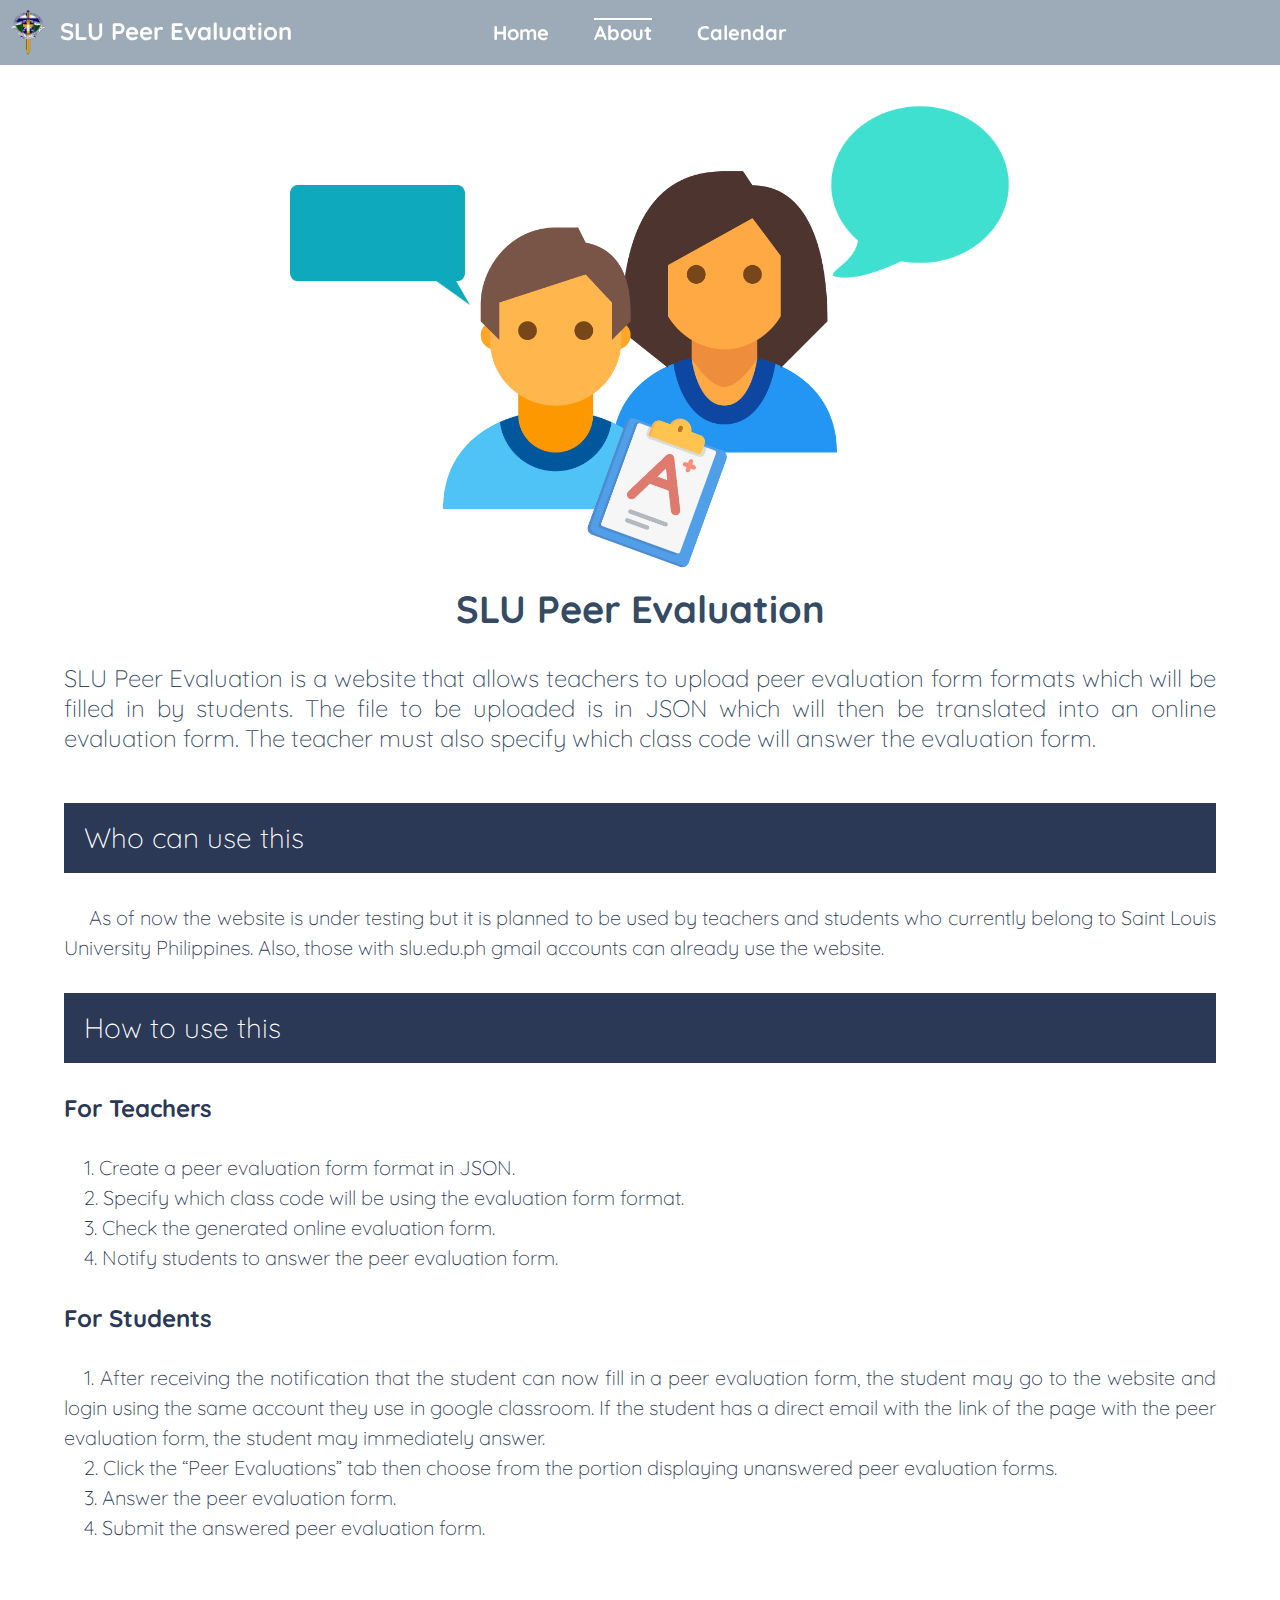
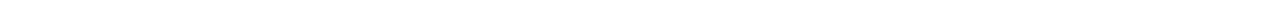
<file: calendar/about.html>
<!DOCTYPE html>
<html>
    <head>
        <meta charset="UTF-8"/>
        <meta name="viewport" content="width=device-width, initial-scale=1.0">
        <meta http-equiv="X-UA-Compatible" content="ie=edge">
        <title>SLU Peer Evaluation | Home</title>
        <link rel="stylesheet" href="css/astyle.css"/>
        <link rel="stylesheet" href="https://maxcdn.bootstrapcdn.com/font-awesome/4.7.0/css/font-awesome.min.css">
		<link rel="icon" href="css/images/slogo.png">
        <script src="https://code.jquery.com/jquery-3.2.1.js"></script>
    </head>
    
    <body>
        
        <div class="wrapper">
            <header>
                <nav style="z-index: 1000; background-color: RGBA(92,115,139, 0.6);">
                    <div class="menu-icon">
                        <i class="fa fa-bars fa-2x"></i>
                    </div>
					<img src="css/images/slogo.png" style="height: 45px; width: 36px; position: fixed; top: 10px; left: 10px;">
                    <div class="logo">&emsp;SLU Peer Evaluation</div>
                    <div class="menu">
                        <ul>
                            <li><a href="homepageStudent.php">Home</a></li>
							<li><a class="active" href="about.html">About</a></li>
                            <li><a href="calendar.php">Calendar</a></li>
                        </ul>
                    </div>
                </nav>
            </header>
        </div>
		
		<div id="text">
		<div class="pics">
		<img id="users" src="css/images/users.png">
		<img id="evaluate" src="css/images/evaluate.png">
		<img id="a" src="css/images/a.png">
		<img id="b" src="css/images/b.png">
		</div>
		
		<center><p class="words" style="font-size: 38px;">SLU Peer Evaluation</p></center>
		<div class="contents">
		<p class="subwords">SLU Peer Evaluation is a website that allows teachers to upload peer evaluation form formats which will be filled in by students. 
		The file to be uploaded is in JSON which will then be translated into an online evaluation form. The teacher must also specify which class code will 
		answer the evaluation form.</p>
		<p class="textTitle" style="color: #FFFFFF; background-color: #2B3856; padding: 20px;">Who can use this</p> 
		<br> 
		<p style="color: #2B3856;">&emsp; As of now the website is under testing but it is planned to be used by teachers and students who currently 
		belong to Saint Louis University Philippines. Also, those with slu.edu.ph gmail accounts can already use the website.</p>
		<br>
		<p class="textTitle" style="color: #FFFFFF; background-color: #2B3856; padding: 20px;">How to use this</p> 
		<br> 
		<p style="color: #2B3856; font-size: 24px; font-weight: bold;">For Teachers</p><br>
		<p style="color: #2B3856;">
			&emsp;1. Create a peer evaluation form format in JSON.<br>
			&emsp;2. Specify which class code will be using the evaluation form format.<br>
			&emsp;3. Check the generated online evaluation form.<br>
			&emsp;4. Notify students to answer the peer evaluation form.<br>
		</p>
		<br>
		<p style="color: #2B3856; font-size: 24px; font-weight: bold;">For Students</p><br>
		<p style="color: #2B3856;">
			&emsp;1. After receiving the notification that the student can now fill in a peer evaluation form, the student may go to the website and login 
			using the same account they use in google classroom. If the student has a direct email with the link of the page with the peer evaluation form, 
			the student may immediately answer.<br>
			&emsp;2. Click the “Peer Evaluations” tab then choose from the portion displaying unanswered peer evaluation forms.<br>
			&emsp;3. Answer the peer evaluation form.<br>
			&emsp;4. Submit the answered peer evaluation form.<br>
		</p>
		<br>
		<br>
		</div>
				
        <script type="text/javascript">
        
        $(function() {
           var welcomeSection = $('.welcome-section'),
               enterButton = welcomeSection.find('.enter-button');
            
            setTimeout(function() {
                welcomeSection.removeClass('content-hidden');
            },800);
            
            enterButton.on('click', function(e){
               e.preventDefault();
                welcomeSection.addClass('content-hidden').fadeOut();
            });
        });
            
        </script>
        
        <script type="text/javascript">
        
        $(document).ready(function(){
            $(".menu-icon").on("click", function(){
                $("nav ul").toggleClass("showing");
            });
        });
            
        $(window).on("scroll", function(){
            if($(window).scrollTop()) {
                $('nav').addClass('black');
            } else {
                $('nav').removeClass('black');
            }
        })    
            
        </script>
    </body>
</html>
</file>
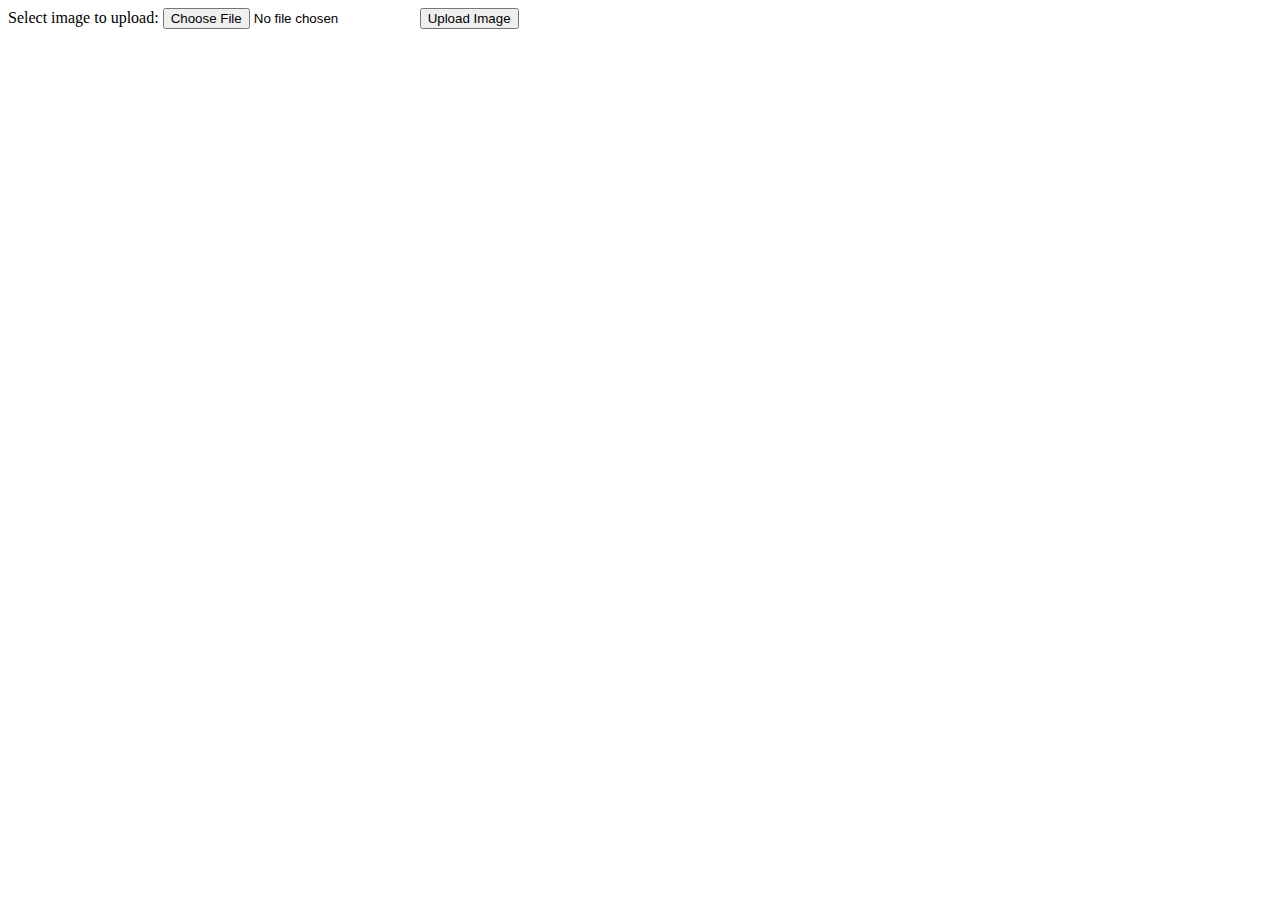
<file: formBuilder Trial/upload.html>
<!DOCTYPE html>
<html>
<body>

<form action="upload.php" method="post" enctype="multipart/form-data">
    Select image to upload:
    <input type="file" name="upload" id="upload">
    <input type="submit" value="Upload Image" name="submit">
</form>

</body>
</html>
</file>
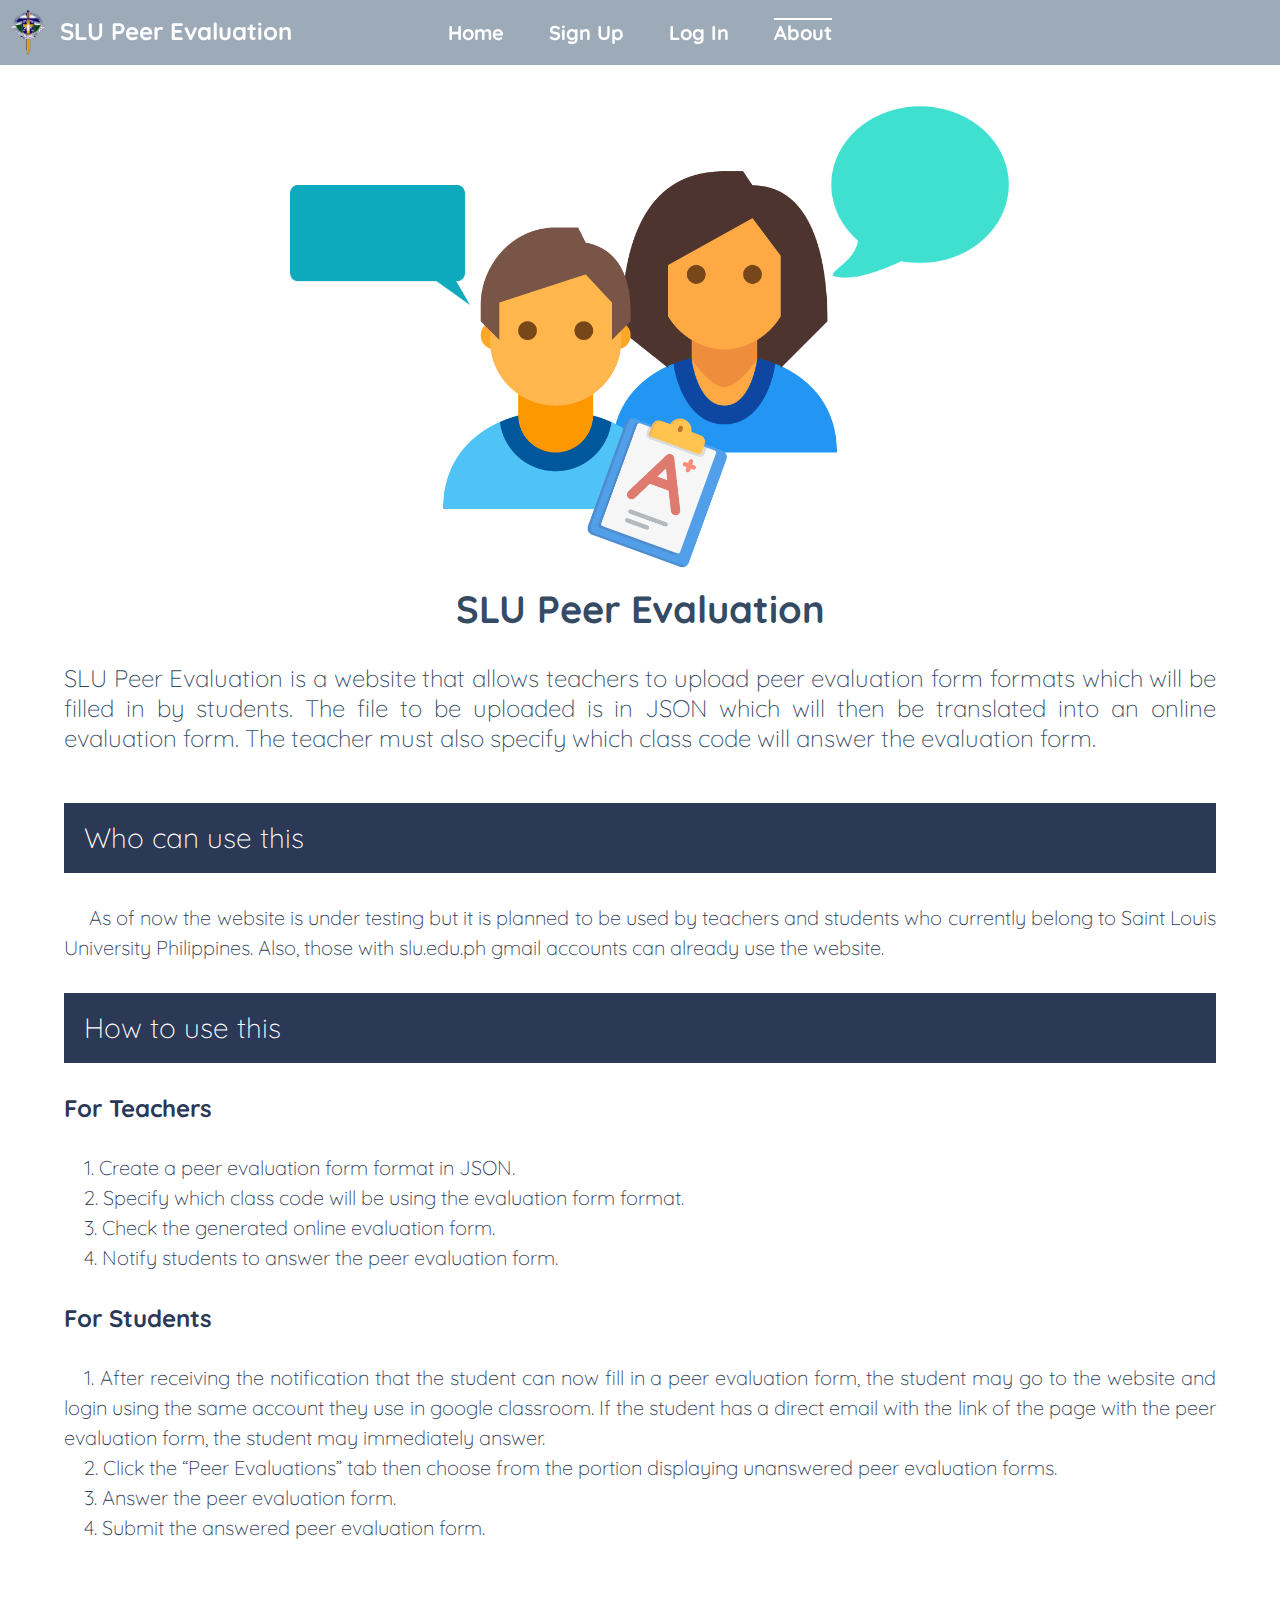
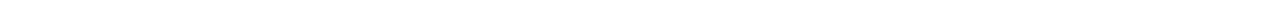
<file: OnlineEvaluation/about.html>
<!DOCTYPE html>
<html>
    <head>
        <meta charset="UTF-8"/>
        <meta name="viewport" content="width=device-width, initial-scale=1.0">
        <meta http-equiv="X-UA-Compatible" content="ie=edge">
        <title>SLU Peer Evaluation | Home</title>
        <link rel="stylesheet" href="css/astyle.css"/>
        <link rel="stylesheet" href="https://maxcdn.bootstrapcdn.com/font-awesome/4.7.0/css/font-awesome.min.css">
		<link rel="icon" href="css/images/slogo.png">
        <script src="https://code.jquery.com/jquery-3.2.1.js"></script>
    </head>
    
    <body>
        
        <div class="wrapper">
            <header>
                <nav style="z-index: 1000; background-color: RGBA(92,115,139, 0.6);">
                    <div class="menu-icon">
                        <i class="fa fa-bars fa-2x"></i>
                    </div>
					<img src="css/images/slogo.png" style="height: 45px; width: 36px; position: fixed; top: 10px; left: 10px;">
                    <div class="logo">&emsp;SLU Peer Evaluation</div>
                    <div class="menu">
                        <ul>
                            <li><a href="homepageStudent.php">Home</a></li>
                            <li><a href="register.php">Sign Up</a></li>
                            <li><a href="login.php">Log In</a></li>
							<li><a class="active" href="about.html">About</a></li>
                        </ul>
                    </div>
                </nav>
            </header>
        </div>
		
		<div id="text">
		<div class="pics">
		<img id="users" src="css/images/users.png">
		<img id="evaluate" src="css/images/evaluate.png">
		<img id="a" src="css/images/a.png">
		<img id="b" src="css/images/b.png">
		</div>
		
		<center><p class="words" style="font-size: 38px;">SLU Peer Evaluation</p></center>
		<div class="contents">
		<p class="subwords">SLU Peer Evaluation is a website that allows teachers to upload peer evaluation form formats which will be filled in by students. 
		The file to be uploaded is in JSON which will then be translated into an online evaluation form. The teacher must also specify which class code will 
		answer the evaluation form.</p>
		<p class="textTitle" style="color: #FFFFFF; background-color: #2B3856; padding: 20px;">Who can use this</p> 
		<br> 
		<p style="color: #2B3856;">&emsp; As of now the website is under testing but it is planned to be used by teachers and students who currently 
		belong to Saint Louis University Philippines. Also, those with slu.edu.ph gmail accounts can already use the website.</p>
		<br>
		<p class="textTitle" style="color: #FFFFFF; background-color: #2B3856; padding: 20px;">How to use this</p> 
		<br> 
		<p style="color: #2B3856; font-size: 24px; font-weight: bold;">For Teachers</p><br>
		<p style="color: #2B3856;">
			&emsp;1. Create a peer evaluation form format in JSON.<br>
			&emsp;2. Specify which class code will be using the evaluation form format.<br>
			&emsp;3. Check the generated online evaluation form.<br>
			&emsp;4. Notify students to answer the peer evaluation form.<br>
		</p>
		<br>
		<p style="color: #2B3856; font-size: 24px; font-weight: bold;">For Students</p><br>
		<p style="color: #2B3856;">
			&emsp;1. After receiving the notification that the student can now fill in a peer evaluation form, the student may go to the website and login 
			using the same account they use in google classroom. If the student has a direct email with the link of the page with the peer evaluation form, 
			the student may immediately answer.<br>
			&emsp;2. Click the “Peer Evaluations” tab then choose from the portion displaying unanswered peer evaluation forms.<br>
			&emsp;3. Answer the peer evaluation form.<br>
			&emsp;4. Submit the answered peer evaluation form.<br>
		</p>
		<br>
		<br>
		</div>
				
        <script type="text/javascript">
        
        $(function() {
           var welcomeSection = $('.welcome-section'),
               enterButton = welcomeSection.find('.enter-button');
            
            setTimeout(function() {
                welcomeSection.removeClass('content-hidden');
            },800);
            
            enterButton.on('click', function(e){
               e.preventDefault();
                welcomeSection.addClass('content-hidden').fadeOut();
            });
        });
            
        </script>
        
        <script type="text/javascript">
        
        $(document).ready(function(){
            $(".menu-icon").on("click", function(){
                $("nav ul").toggleClass("showing");
            });
        });
            
        $(window).on("scroll", function(){
            if($(window).scrollTop()) {
                $('nav').addClass('black');
            } else {
                $('nav').removeClass('black');
            }
        })    
            
        </script>
    </body>
</html>
</file>
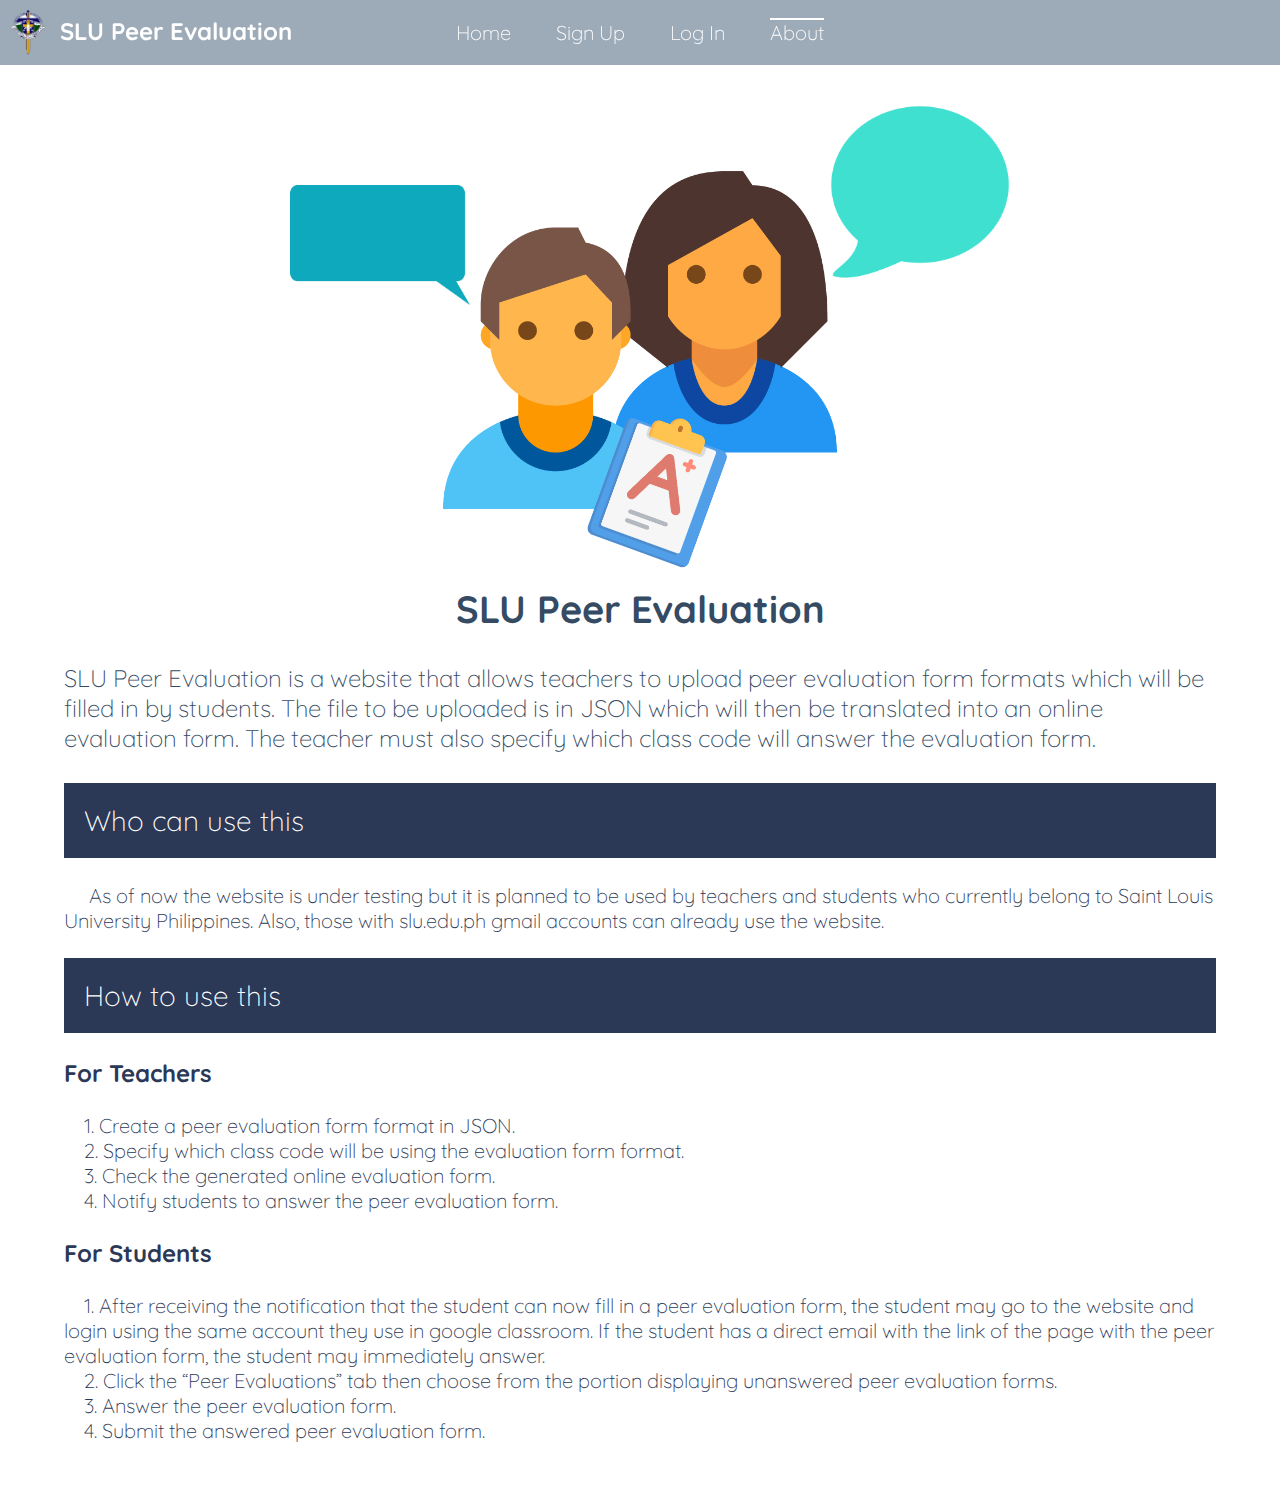
<file: OnlineEvaluationV.3(Currently Working with Integrated Navigation Bar)/about.html>
<!DOCTYPE html>
<html>
    <head>
        <meta charset="UTF-8"/>
        <meta name="viewport" content="width=device-width, initial-scale=1.0">
        <meta http-equiv="X-UA-Compatible" content="ie=edge">
        <title>SLU Peer Evaluation | Home</title>
        <link rel="stylesheet" href="css/astyle.css"/>
        <link rel="stylesheet" href="https://maxcdn.bootstrapcdn.com/font-awesome/4.7.0/css/font-awesome.min.css">
		<link rel="icon" href="css/images/slogo.png">
        <script src="https://code.jquery.com/jquery-3.2.1.js"></script>
    </head>
    
    <body>
        
        <div class="wrapper">
            <header>
                <nav style="z-index: 1000; background-color: RGBA(92,115,139, 0.6);">
                    <div class="menu-icon">
                        <i class="fa fa-bars fa-2x"></i>
                    </div>
					<img src="css/images/slogo.png" style="height: 45px; width: 36px; position: fixed; top: 10px; left: 10px;">
                    <div class="logo">&emsp;SLU Peer Evaluation</div>
                    <div class="menu">
                        <ul>
                            <li><a href="index.php">Home</a></li>
                            <li><a href="register.php">Sign Up</a></li>
                            <li><a href="login.php">Log In</a></li>
							<li><a class="active" href="about.html">About</a></li>
                        </ul>
                    </div>
                </nav>
            </header>
        </div>
		
		<div id="text">
		<div class="pics">
		<img id="users" src="css/images/users.png">
		<img id="evaluate" src="css/images/evaluate.png">
		<img id="a" src="css/images/a.png">
		<img id="b" src="css/images/b.png">
		</div>
		
		<center><p class="words" style="font-size: 38px;">SLU Peer Evaluation</p></center>
		<div class="contents">
		<p class="subwords">SLU Peer Evaluation is a website that allows teachers to upload peer evaluation form formats which will be filled in by students. 
		The file to be uploaded is in JSON which will then be translated into an online evaluation form. The teacher must also specify which class code will 
		answer the evaluation form.</p>
		<p class="textTitle" style="color: #FFFFFF; background-color: #2B3856; padding: 20px;">Who can use this</p> 
		<br> 
		<p style="color: #2B3856;">&emsp; As of now the website is under testing but it is planned to be used by teachers and students who currently 
		belong to Saint Louis University Philippines. Also, those with slu.edu.ph gmail accounts can already use the website.</p>
		<br>
		<p class="textTitle" style="color: #FFFFFF; background-color: #2B3856; padding: 20px;">How to use this</p> 
		<br> 
		<p style="color: #2B3856; font-size: 24px; font-weight: bold;">For Teachers</p><br>
		<p style="color: #2B3856;">
			&emsp;1. Create a peer evaluation form format in JSON.<br>
			&emsp;2. Specify which class code will be using the evaluation form format.<br>
			&emsp;3. Check the generated online evaluation form.<br>
			&emsp;4. Notify students to answer the peer evaluation form.<br>
		</p>
		<br>
		<p style="color: #2B3856; font-size: 24px; font-weight: bold;">For Students</p><br>
		<p style="color: #2B3856;">
			&emsp;1. After receiving the notification that the student can now fill in a peer evaluation form, the student may go to the website and login 
			using the same account they use in google classroom. If the student has a direct email with the link of the page with the peer evaluation form, 
			the student may immediately answer.<br>
			&emsp;2. Click the “Peer Evaluations” tab then choose from the portion displaying unanswered peer evaluation forms.<br>
			&emsp;3. Answer the peer evaluation form.<br>
			&emsp;4. Submit the answered peer evaluation form.<br>
		</p>
		<br>
		<br>
		</div>
				
        <script type="text/javascript">
        
        $(function() {
           var welcomeSection = $('.welcome-section'),
               enterButton = welcomeSection.find('.enter-button');
            
            setTimeout(function() {
                welcomeSection.removeClass('content-hidden');
            },800);
            
            enterButton.on('click', function(e){
               e.preventDefault();
                welcomeSection.addClass('content-hidden').fadeOut();
            });
        });
            
        </script>
        
        <script type="text/javascript">
        
        $(document).ready(function(){
            $(".menu-icon").on("click", function(){
                $("nav ul").toggleClass("showing");
            });
        });
            
        $(window).on("scroll", function(){
            if($(window).scrollTop()) {
                $('nav').addClass('black');
            } else {
                $('nav').removeClass('black');
            }
        })    
            
        </script>
    </body>
</html>
</file>
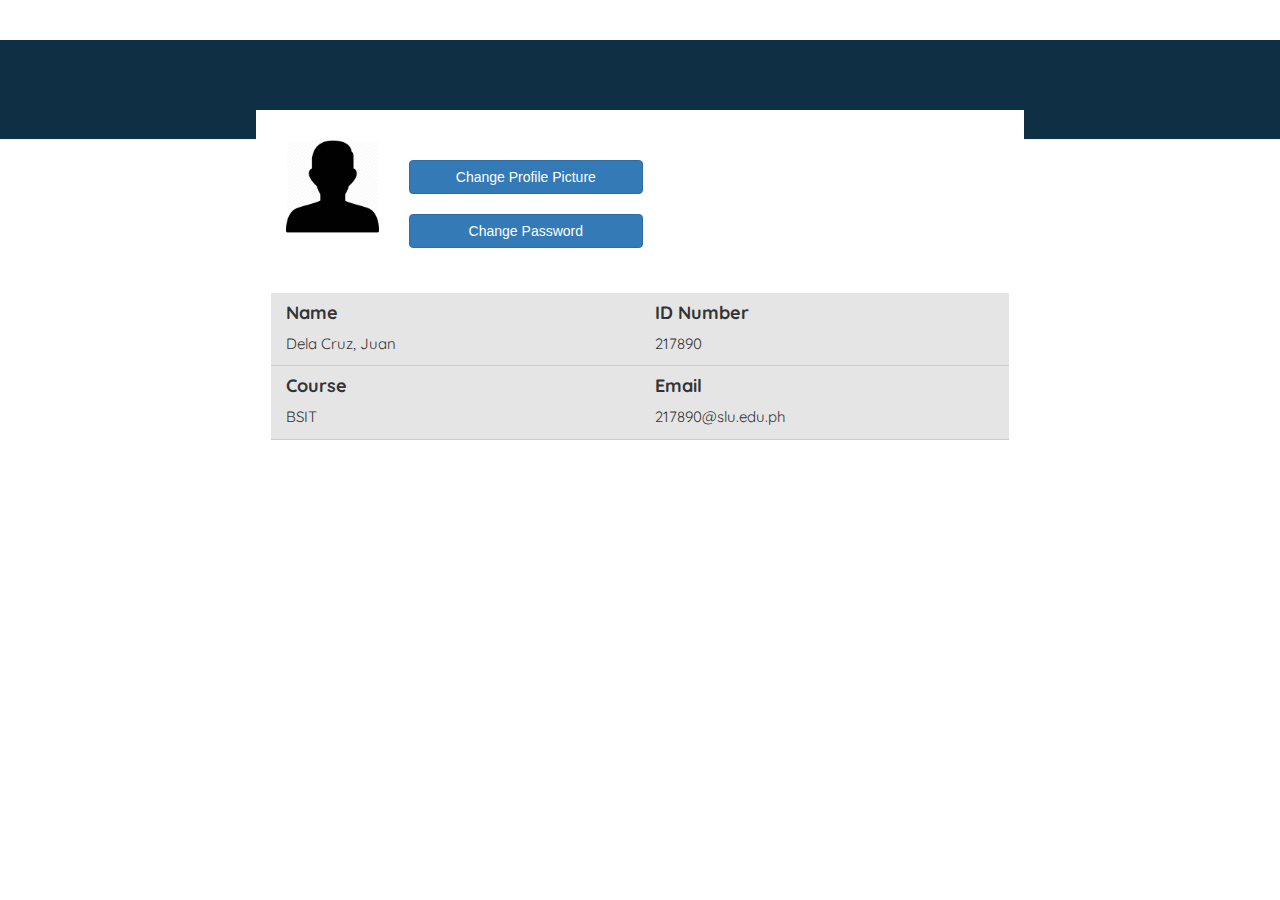
<file: User Profile/profile.html>
<!DOCTYPE html>
<html>

    <head>
        <title>PeerPal | Profile</title>
        <meta charset="UTF-8">
        <meta name="viewport" content="width=device-width, initial-scale=1">
        <link rel="stylesheet" href="style.css" type="text/css">
        <link rel='stylesheet prefetch' href='https://cdnjs.cloudflare.com/ajax/libs/twitter-bootstrap/3.3.7/css/bootstrap.min.css'>
        <link rel='stylesheet prefetch' href='https://maxcdn.bootstrapcdn.com/font-awesome/4.7.0/css/font-awesome.min.css'>
        <link rel='stylesheet prefetch' href='https://fonts.googleapis.com/css?family=Montserrat:400,700'>
        <link rel="stylesheet" href="https://www.w3schools.com/w3css/4/w3.css">
    </head>
    
    <body>
        <!-- Profile Page , Modal -->
        <div class="page-header"></div>
    <div class="profile-container">
      <div class="row">
      <div class="col-md-2">
        <img src="sample.png" class="img-responsive" width="150px" height="150px" />
      </div>
      <div class="col-md-7 profile-info">
        <button onclick="document.getElementById('id01').style.display='block'" type="button" class="btn btn-primary col-md-7 col-xs-7" >Change Profile Picture</button><br>
      </div>
      <div class="col-md-7 profile-info">
        <button onclick="document.getElementById('id02').style.display='block'" type="button" class="btn btn-primary col-md-7 col-xs-7">Change Password</button>
      </div>
    </div>
      <br/><br/>
      <div class="row more-info">
      <div class="col-md-6">
        <h5><b>Name</b></h5>
        <p>Dela Cruz, Juan </p>
      </div>
        <div class="col-md-6">
          <h5><b>ID Number</b></h5>
        <p>217890</p>
      </div>
      </div>
       <div class="row more-info">
      <div class="col-md-6">
        <h5><b>Course</b></h5>
        <p>BSIT</p>
      </div>
        <div class="col-md-6">
          <h5><b>Email</b></h5>
        <p>217890@slu.edu.ph</p>
      </div>
      </div>
      <br/>
    </div>
        
    <div id="id01" class="w3-modal">
    <div class="w3-modal-content">
      <div class="w3-container">
        <span onclick="document.getElementById('id01').style.display='none'" class="w3-button w3-display-topright">&times;</span>
        <form action="/action_page.php">
            <br>
  <input type="file" name="pic" accept="image/*"> <br>
  <input type="submit">
</form>
      </div>
    </div>
  </div>

            <div id="id02" class="w3-modal">
    <div class="w3-modal-content">
      <div class="w3-container">
        <span onclick="document.getElementById('id02').style.display='none'" class="w3-button w3-display-topright">&times;</span>
        <form action="/action_page.php" target="_blank" method="POST">
  Old Password:<br>
  <input type="text" name="oldPW" value="">
  <br>
  New Password:<br>
  <input type="text" name="newPW" value="">
  <br>
  Verify New Password:<br>
  <input type="text" name="verifyPW" value="">
  <br><br>
  <input type="submit" value="Submit"> <br><br>
</form>
      </div>
    </div>
  </div>
    </body>
    
</html>
</file>
<file: calendar/css/astyle.css>
@import url('https://fonts.googleapis.com/css?family=Oswald:200,300,400,500,600,700');
@import url('https://fonts.googleapis.com/css?family=Nunito:200,200i,300,300i,400,400i,600,600i,700,700i,800,800i,900,900i');
@import url('https://fonts.googleapis.com/css?family=Quicksand');
@import url('https://fonts.googleapis.com/css?family=Anonymous+Pro');
* {
  margin: 0;
  padding: 0;
  font-family: 'Quicksand', sans-serif;
  font-weight: 100;
}
body {
  font-family: 'Quicksand', sans-serif;
  font-size: 18px;
  background: #FFFFFF;
}

/* Nav Bar */
.content {
    width: 90%;
    margin: 4em auto;
    font-size: 20px;
    font-family: 'Quicksand', sans-serif;
    line-height: 30px;
    text-align: justify;
    color: #344B63;
}

.logo {
    position: fixed;
    float: left;
    margin: 16px 36px;
    color: #fff;
    font-weight: bold;
    font-size: 24px;
    font-family: 'Quicksand', sans-serif;
}

.contents {
    width: 90%;
    margin: 4em auto;
    font-size: 20px;
    font-family: 'Quicksand', sans-serif;
    line-height: 30px;
    text-align: justify;
    color: #FFFFFF;
	padding-top: 80px;
}

nav {
    position: fixed;
    width: 100%;
}

nav ul {
    list-style: none;
    background: rgba(0,0,0,0);
    overflow: hidden;
    color: #fff;
    padding: 0;
    text-align: center;
    margin: 0;
    transition: 1s;
}

nav.black ul {
    background: RGBA(92,115,139, 0.8);
}

nav ul li {
    display: inline-block;
    padding: 20px;
    font-family: 'Quicksand', sans-serif;
}

nav ul li a {
    text-decoration: none;
    color: #fff;
    font-size: 20px;
	font-weight: bold;
}
nav ul li a:hover {
    text-decoration: overline;
}
.active{
	text-decoration: overline;
}

.menu-icon {
    width: 100%;
    background: #000232;
    text-align: right;
    box-sizing: border-box;
    padding: 15px 24px;
    cursor: pointer;
    color: #fff;
    display: none;
}

@media(max-width: 580px) {
    .logo {
        position: fixed;
        top: 0;
        margin-top: 16px;
    }
    
    nav ul {
        max-height: 0px;
        background: #000232;
    }
    
    nav.black ul {
        background: #000232;
    }
    
    .showing {
        max-height: 20em;
    }
    
    nav ul li {
        box-sizing: border-box;
        width: 100%;
        padding: 24px 0;
        text-align: centerl;
    }
    
    .menu-icon {
        display: block;
    }
}
.notransition * { 
  -webkit-transition: none !important; 
  -moz-transition: none !important; 
  -o-transition: none !important; 
  -ms-transition: none !important; 
  transition: none !important; 
}
.textTitle{
	font-size: 28px;
}
#text{
	width: 100%;
	background-color: #FFFFFF;
	position: absolute;
	top: 65px;
}

.pics{
	height: 520px;
	width: 100%;
	overflow: hidden;
}

.pics img{
	display: block;
    margin-left: auto;
    margin-right: auto;
}

#users{
	height: 450px;
	width: 450px;
	position: relative;
	top: 50px;
}
#evaluate{
	height: 140px;
	width: 140px;
	position: relative;
	top: -100px;
	left: 20px;
	transform: rotate(20deg);
}
#a{
	height: 180px;
	width: 180px;
	position: relative;
	top: -550px;
	left: 280px;
}
#b{
	height: 120px;
	width: 180px;
	position: relative;
	top: -650px;
	left: -260px;
}
.words{
    font-size: 20px;
    font-family: 'Quicksand', sans-serif;
	font-weight: bold;
    color: #344B63;
}
.subwords{
    font-size: 24px;
    font-family: 'Quicksand', sans-serif;
    color: #344B63;
	position: relative;
	top: -50px;
}
.contents {
    width: 90%;
    margin: auto;
    font-size: 20px;
    font-family: 'Quicksand', sans-serif;
    color: #344B63;
}
</file>
<file: OnlineEvaluation/css/astyle.css>
@import url('https://fonts.googleapis.com/css?family=Oswald:200,300,400,500,600,700');
@import url('https://fonts.googleapis.com/css?family=Nunito:200,200i,300,300i,400,400i,600,600i,700,700i,800,800i,900,900i');
@import url('https://fonts.googleapis.com/css?family=Quicksand');
@import url('https://fonts.googleapis.com/css?family=Anonymous+Pro');
* {
  margin: 0;
  padding: 0;
  font-family: 'Quicksand', sans-serif;
  font-weight: 100;
}
body {
  font-family: 'Quicksand', sans-serif;
  font-size: 18px;
  background: #FFFFFF;
}

/* Nav Bar */
.content {
    width: 90%;
    margin: 4em auto;
    font-size: 20px;
    font-family: 'Quicksand', sans-serif;
    line-height: 30px;
    text-align: justify;
    color: #344B63;
}

.logo {
    position: fixed;
    float: left;
    margin: 16px 36px;
    color: #fff;
    font-weight: bold;
    font-size: 24px;
    font-family: 'Quicksand', sans-serif;
}

.contents {
    width: 90%;
    margin: 4em auto;
    font-size: 20px;
    font-family: 'Quicksand', sans-serif;
    line-height: 30px;
    text-align: justify;
    color: #FFFFFF;
	padding-top: 80px;
}

nav {
    position: fixed;
    width: 100%;
}

nav ul {
    list-style: none;
    background: rgba(0,0,0,0);
    overflow: hidden;
    color: #fff;
    padding: 0;
    text-align: center;
    margin: 0;
    transition: 1s;
}

nav.black ul {
    background: RGBA(92,115,139, 0.8);
}

nav ul li {
    display: inline-block;
    padding: 20px;
    font-family: 'Quicksand', sans-serif;
}

nav ul li a {
    text-decoration: none;
    color: #fff;
    font-size: 20px;
	font-weight: bold;
}
nav ul li a:hover {
    text-decoration: overline;
}
.active{
	text-decoration: overline;
}

.menu-icon {
    width: 100%;
    background: #000232;
    text-align: right;
    box-sizing: border-box;
    padding: 15px 24px;
    cursor: pointer;
    color: #fff;
    display: none;
}

@media(max-width: 580px) {
    .logo {
        position: fixed;
        top: 0;
        margin-top: 16px;
    }
    
    nav ul {
        max-height: 0px;
        background: #000232;
    }
    
    nav.black ul {
        background: #000232;
    }
    
    .showing {
        max-height: 20em;
    }
    
    nav ul li {
        box-sizing: border-box;
        width: 100%;
        padding: 24px 0;
        text-align: centerl;
    }
    
    .menu-icon {
        display: block;
    }
}
.notransition * { 
  -webkit-transition: none !important; 
  -moz-transition: none !important; 
  -o-transition: none !important; 
  -ms-transition: none !important; 
  transition: none !important; 
}
.textTitle{
	font-size: 28px;
}
#text{
	width: 100%;
	background-color: #FFFFFF;
	position: absolute;
	top: 65px;
}

.pics{
	height: 520px;
	width: 100%;
	overflow: hidden;
}

.pics img{
	display: block;
    margin-left: auto;
    margin-right: auto;
}

#users{
	height: 450px;
	width: 450px;
	position: relative;
	top: 50px;
}
#evaluate{
	height: 140px;
	width: 140px;
	position: relative;
	top: -100px;
	left: 20px;
	transform: rotate(20deg);
}
#a{
	height: 180px;
	width: 180px;
	position: relative;
	top: -550px;
	left: 280px;
}
#b{
	height: 120px;
	width: 180px;
	position: relative;
	top: -650px;
	left: -260px;
}
.words{
    font-size: 20px;
    font-family: 'Quicksand', sans-serif;
	font-weight: bold;
    color: #344B63;
}
.subwords{
    font-size: 24px;
    font-family: 'Quicksand', sans-serif;
    color: #344B63;
	position: relative;
	top: -50px;
}
.contents {
    width: 90%;
    margin: auto;
    font-size: 20px;
    font-family: 'Quicksand', sans-serif;
    color: #344B63;
}
</file>
<file: OnlineEvaluationV.3(Currently Working with Integrated Navigation Bar)/css/astyle.css>
@import url('https://fonts.googleapis.com/css?family=Oswald:200,300,400,500,600,700');
@import url('https://fonts.googleapis.com/css?family=Nunito:200,200i,300,300i,400,400i,600,600i,700,700i,800,800i,900,900i');
@import url('https://fonts.googleapis.com/css?family=Quicksand');
@import url('https://fonts.googleapis.com/css?family=Anonymous+Pro');
* {
  margin: 0;
  padding: 0;
  font-family: 'Quicksand', sans-serif;
  font-weight: 100;
}
body {
  font-family: 'Quicksand', sans-serif;
  font-size: 18px;
  background: #FFFFFF;
}

/* Nav Bar */

.content {
    width: 90%;
    margin: 4em auto;
    font-size: 20px;
    font-family: 'Quicksand', sans-serif;
    line-height: 30px;
    text-align: justify;
    color: #344B63;
}

.logo {
    position: fixed;
    float: left;
    margin: 16px 36px;
    color: #fff;
    font-weight: bold;
    font-size: 24px;
    font-family: 'Quicksand', sans-serif;
}

nav {
    position: fixed;
    width: 100%;
}

nav ul {
    list-style: none;
    background: rgba(0, 0, 0, 0);
    overflow: hidden;
    color: #fff;
    padding: 0;
    text-align: center;
    margin: 0;
    transition: 1s;
}

nav.black ul {
    background: RGBA(92, 115, 139, 0.8);
}

nav ul li {
    display: inline-block;
    padding: 20px;
    font-family: 'Quicksand', sans-serif;
}

nav ul li a {
    text-decoration: none;
    color: #fff;
    font-size: 20px;
}

nav ul li a:hover {
    text-decoration: overline;
}

.active {
    text-decoration: overline !important;
}

.menu-icon {
    width: 100%;
    background: #000232;
    text-align: right;
    box-sizing: border-box;
    padding: 15px 24px;
    cursor: pointer;
    color: #fff;
    display: none;
}

@media(max-width: 580px) {
    .logo {
        position: fixed;
        top: 0;
        margin-top: 16px;
    }

    nav ul {
        max-height: 0px;
        background: #000232;
    }

    nav.black ul {
        background: #000232;
    }

    .showing {
        max-height: 20em;
    }

    nav ul li {
        box-sizing: border-box;
        width: 100%;
        padding: 24px 0;
        text-align: centerl;
    }

    .menu-icon {
        display: block;
    }
}

.menu a{
	text-decoration: none;
	color: #FFFFFF;
}

.menu a:hover{
	text-decoration: overline;
	color: #FFFFFF;
}
.notransition * { 
  -webkit-transition: none !important; 
  -moz-transition: none !important; 
  -o-transition: none !important; 
  -ms-transition: none !important; 
  transition: none !important; 
}
.textTitle{
	font-size: 28px;
}
#text{
	width: 100%;
	background-color: #FFFFFF;
	position: absolute;
	top: 65px;
}

.pics{
	height: 520px;
	width: 100%;
	overflow: hidden;
}

.pics img{
	display: block;
    margin-left: auto;
    margin-right: auto;
}

#users{
	height: 450px;
	width: 450px;
	position: relative;
	top: 50px;
}
#evaluate{
	height: 140px;
	width: 140px;
	position: relative;
	top: -100px;
	left: 20px;
	transform: rotate(20deg);
}
#a{
	height: 180px;
	width: 180px;
	position: relative;
	top: -550px;
	left: 280px;
}
#b{
	height: 120px;
	width: 180px;
	position: relative;
	top: -650px;
	left: -260px;
}
.words{
    font-size: 20px;
    font-family: 'Quicksand', sans-serif;
	font-weight: bold;
    color: #344B63;
}
.subwords{
    font-size: 24px;
    font-family: 'Quicksand', sans-serif;
    color: #344B63;
	position: relative;
	top: 0px;
	padding-top: 30px;
	padding-bottom: 30px;
}
.contents {
    width: 90%;
    margin: auto;
    font-size: 20px;
    font-family: 'Quicksand', sans-serif;
    color: #344B63;
}
</file>
<file: User Profile/style.css>
@import url('https://fonts.googleapis.com/css?family=Quicksand');

body{
  background-color:#ccc;
  font-family: 'Quicksand', sans-serif;
}
.page-header{
  background-color:#0e2f44;
  height:100px;
  margin:0px;
}
.profile-container{
  width:60%;
  margin:auto;
  background-color:#fff;
  padding:30px;
  margin-top:-50px;
  height:auto;
}

.profile-info {
    padding-top: 10px;
    margin-top: 10px;
}

.user-name{
  color:#0e2f44;
  font-weight:bold;
  font-family: 'Quicksand', sans-serif;
}

.user-mail{
  color:#858585;
}

.user-company{
  font-family: 'Quicksand', sans-serif;
  font-weight:bold;
  color:#5ad45c;
}

.more-info{
  background-color:#e5e5e5;
  border-bottom:#ccc 1px solid ;
}

.todo-links{
  padding:10px;
  border-bottom:1px solid #ccc;

}
.todo-links a i{
  margin-right:20px;
}
.todo-links a{
  color:#000;
  font-size:16px;
font-family: 'Quicksand', sans-serif;
}

div p {
    font-family: 'Quicksand', sans-serif;
}

div h5{
    font-family: 'Quicksand', sans-serif;
}

.w3-container {
    min-height: 150px;
    max-height: 250px;
}
</file>
